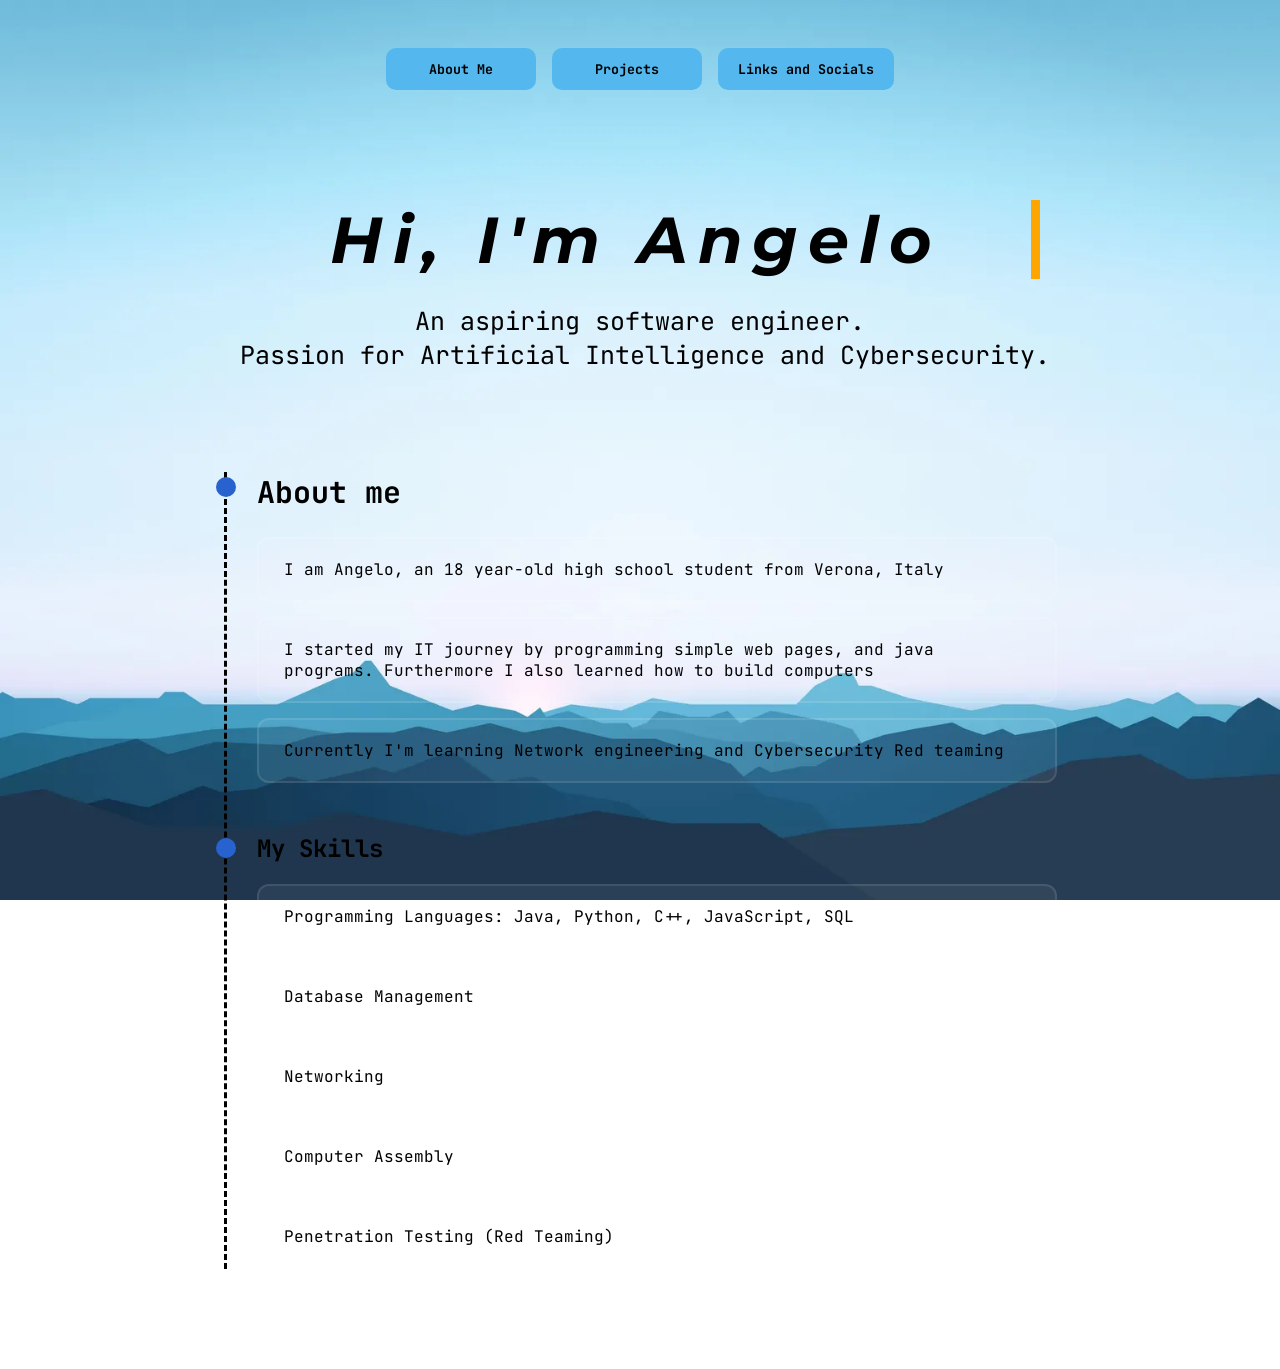
<file: index.html>
<!DOCTYPE html>
<html lang="en">
<head>
   <meta charset="UTF-8">
   <meta name="viewport" content="width=device-width, initial-scale=1.0">
   <title>My Personal Website</title>
   <link rel="stylesheet" href="style.css">
   <!-- Montserrat font -->
   <link rel="preconnect" href="https://fonts.googleapis.com">
   <link rel="preconnect" href="https://fonts.gstatic.com" crossorigin>
   <link href="https://fonts.googleapis.com/css2?family=Montserrat:ital,wght@0,100..900;1,100..900&display=swap" rel="stylesheet">
   <!-- Jetbrains mono font -->
   <link rel="preconnect" href="https://fonts.googleapis.com">
   <link rel="preconnect" href="https://fonts.gstatic.com" crossorigin>
   <link href="https://fonts.googleapis.com/css2?family=JetBrains+Mono:ital,wght@0,100..800;1,100..800&display=swap" rel="stylesheet">

</head>
<body>
   <div class="screen" id="section-one">
      <div id="buttons">
         <a href="index.html"><button>About Me</button></a>
         <a href="projects.html"><button>Projects</button></a>
         <a href="contacts.html"><button>Links and Socials</button></a>
      </div>
      <div class="typewriter" id="profile-container">
         <h1 id="name">Hi, I'm Angelo</h1>
         <p id="description">
            An aspiring software engineer. <br> Passion for Artificial Intelligence and Cybersecurity.
         </p>
      </div>
      <div class="list-container">
         <div class="timeline-item" id="about-me">
            <div class="bullet"></div>
            <h2>About me</h2>
            <p>I am Angelo, an 18 year-old high school student from Verona, Italy</p>
            <p>I started my IT journey by programming simple web pages, and java programs. Furthermore I also learned how to build computers</p>
            <p>Currently I'm learning Network engineering and Cybersecurity Red teaming </p>
         </div>

         <div class="timeline-item" id="skills">
            <div class="bullet"></div>
            <h2>My Skills</h2>
            <p>Programming Languages: Java, Python, C++, JavaScript, SQL</p>
            <p>Database Management</p>
            <p>Networking</p>
            <p>Computer Assembly</p>
            <p>Penetration Testing (Red Teaming)</p>
         </div>
      </div>
   </div>
</body>
</html>
</file>
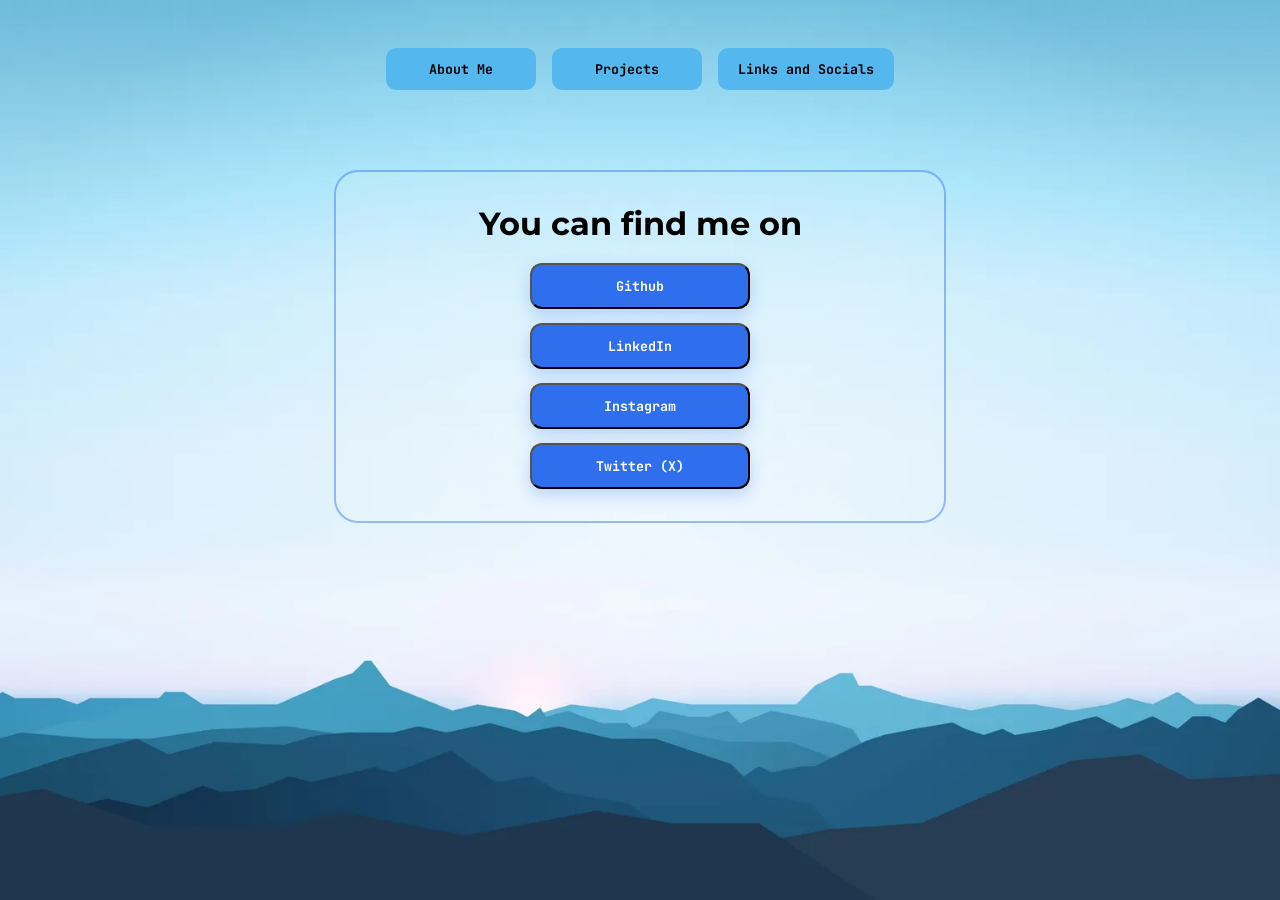
<file: contacts.html>
<!DOCTYPE html>
<html lang="en">
<head>
   <meta charset="UTF-8">
   <meta name="viewport" content="width=device-width, initial-scale=1.0">
   <title>Contacts and Links</title>
   <link rel="stylesheet" href="style.css">
   <!-- Montserrat font -->
   <link rel="preconnect" href="https://fonts.googleapis.com">
   <link rel="preconnect" href="https://fonts.gstatic.com" crossorigin>
   <link href="https://fonts.googleapis.com/css2?family=Montserrat:ital,wght@0,100..900;1,100..900&display=swap" rel="stylesheet">
   <!-- Jetbrains mono font -->
   <link rel="preconnect" href="https://fonts.googleapis.com">
   <link rel="preconnect" href="https://fonts.gstatic.com" crossorigin>
   <link href="https://fonts.googleapis.com/css2?family=JetBrains+Mono:ital,wght@0,100..800;1,100..800&display=swap" rel="stylesheet">
</head>
<body>
   <div class="screen section-three">
      <div id="buttons">
         <a href="index.html"><button>About Me</button></a>
         <a href="projects.html"><button>Projects</button></a>
         <a href="contacts.html"><button>Links and Socials</button></a>
      </div>
      <div id="links">
         <h2>You can find me on</h2>
         <a href="https://github.com/AngeloPerera07/" target="_blank" rel="noopener noreferrer">
            <button class="github-button">Github</button>
         </a>
         <a href="https://www.linkedin.com/in/angelo-perera-0a7500399 " target="_blank" rel="noopener noreferrer">
            <button id="LinkedIn">LinkedIn</button>
         </a>
         <a href="https://www.instagram.com/angelo_.perera/" target="_blank" rel="noopener noreferrer">
            <button id="Instagram">Instagram</button>
         </a>
         <a href="https://x.com/Angix_1" target="_blank" rel="noopener noreferrer">
            <button id="Twitter">Twitter (X)</button>
         </a>

      </div>
      <!-- <h2>Links and Socials</h2>
      <p>
         Github
         LinkedIn
         Instagram
         Twitter
      </p> -->
   </div>
</body>
</html>
</file>
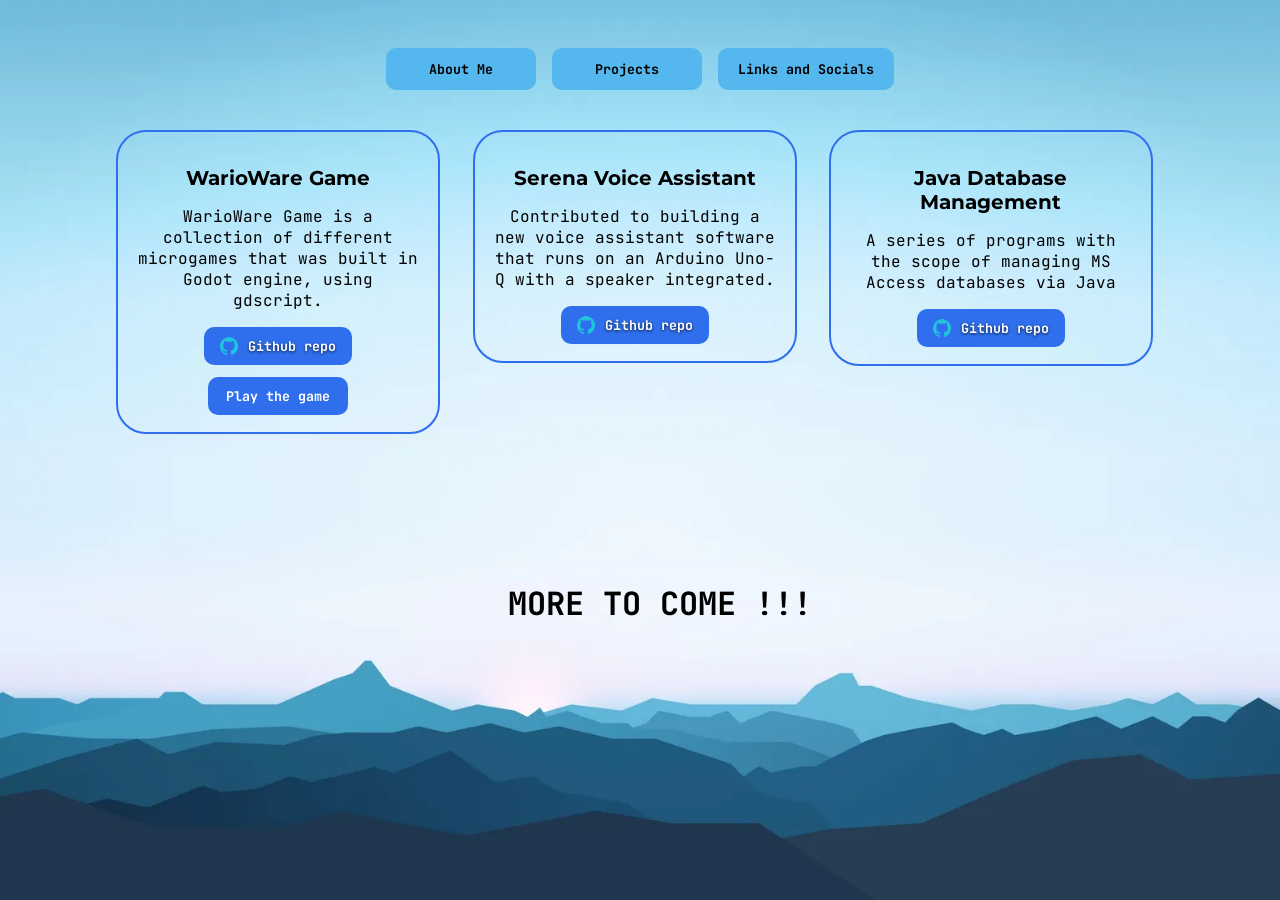
<file: projects.html>
<!DOCTYPE html>
<html lang="en">
<head>
   <meta charset="UTF-8">
   <meta name="viewport" content="width=device-width, initial-scale=1.0">
   <title>My Projects</title>
   <link rel="stylesheet" href="style.css">
   <!-- Montserrat font -->
   <link rel="preconnect" href="https://fonts.googleapis.com">
   <link rel="preconnect" href="https://fonts.gstatic.com" crossorigin>
   <link href="https://fonts.googleapis.com/css2?family=Montserrat:ital,wght@0,100..900;1,100..900&display=swap" rel="stylesheet">
   <!-- Jetbrains mono font -->
   <link rel="preconnect" href="https://fonts.googleapis.com">
   <link rel="preconnect" href="https://fonts.gstatic.com" crossorigin>
   <link href="https://fonts.googleapis.com/css2?family=JetBrains+Mono:ital,wght@0,100..800;1,100..800&display=swap" rel="stylesheet">
</head>
<body>
   <div class="screen" id="section-two">
      <div id="buttons">
         <a href="index.html"><button>About Me</button></a>
         <a href="projects.html"><button>Projects</button></a>
         <a href="contacts.html"><button>Links and Socials</button></a>
      </div>
      <div id="projects-container">
         <div id="project1" class="project">
            <h2>WarioWare Game</h2>
            <p>WarioWare Game is a collection of different microgames that was built in Godot engine, using gdscript.</p>
            <div id="buttons1" class="buttons">
               <a href="https://github.com/AngeloPerera07/WarioWareGame" target="_blank" rel="noopener noreferrer">
                  <button class="github-button">Github repo</button>
               </a>
               <a href="https://ang3loo.itch.io/warioware-game" target="_blank" rel="noopener noreferrer">
                  <button>Play the game</button>
               </a>
            </div>
         </div>
         <div id="project2" class="project">
            <h2>Serena Voice Assistant</h2>
            <p>Contributed to building a new voice assistant software that runs on an Arduino Uno-Q with a speaker integrated.</p>
            <div id="buttons2" class="buttons">
               <a href="https://github.com/scipioni/serena" target="_blank" rel="noopener noreferrer">
                  <button class="github-button">Github repo</button>
               </a>
            </div>
         </div>
         <div id="project3" class="project">
            <h2> Java Database Management</h2>
            <p>A series of programs with the scope of managing MS Access databases via Java</p>
            <div id="buttons3" class="buttons">
               <a href="https://github.com/AngeloPerera07/Java-Database" target="_blank" rel="noopener noreferrer">
                  <button class="github-button">Github repo</button>
               </a>
            </div>
         </div>
      </div>
      <div id="message">
         <h1>MORE TO COME !!!</h1>
      </div>
      <!-- <h2>Projects</h2>
      <ul>
         <li>WarioWare Game: a game build in Godot</li>
         <li>Serena: an AI voice assistant</li>
         <li>Java Database Projects</li>
         <li>Java Threads: various Thread manipulation programs in Java</li>
      </ul> -->
   </div>
</body>
</html>
</file>
<file: style.css>
html, body {
   background-image: url('images/mountain.webp');
   background-attachment: fixed;
   background-position: center;
   background-repeat: no-repeat;
   background-size: cover;
   margin-left: 50px;
   margin-right: 50px;
   max-width:100%;
}
#buttons{
   display: flex;
   justify-content: center;
   flex-wrap: wrap;
   gap: 16px;
   padding-top: 40px;
   margin-bottom: 40px;
}
#buttons button{
   font-family: "JetBrains Mono", monospace;
  font-weight: bold;
   color: black;
   background: rgb(84, 184, 238);
   border: none;
   border-radius: 10px;
   padding: 12px 20px;
   min-width: 150px;
   cursor: pointer;
   transition: background 0.2s ease, transform 0.2s ease;
}
#buttons button:hover{
   background: #245bd0;
   transform: translateY(-1px);
}
#buttons button:active{
   transform: translateY(0);
}
#profile-container {
   color: black;
   font-family: "JetBrains Mono", monospace;
   max-width: 800px;
   margin: 0 auto;
   padding-left: 0;
   padding-top: 70px;
   text-align: center;
   text-decoration: none;
   display: block;
   transition: all 0.3s ease;
}
#name {
   font-family: "Montserrat", sans-serif;
   font-size: 65px;
   font-weight: 700;
   font-style: italic;
}
#description {
   white-space: nowrap;
   font-size: 25px;
}

.typewriter h1 {
  overflow: hidden;
  border-right: .15em solid orange;
  white-space: nowrap;
  margin: 0 auto;
  letter-spacing: .15em;
  animation:
    typing 3.5s steps(40, end),
    blink-caret .75s step-end infinite;
}
@keyframes typing {
  from { width: 0 }
  to { width: 100% }
}
@keyframes blink-caret {
  from, to { border-color: transparent }
  50% { border-color: orange; }
}
#about-me{
   color: black;
   font-family: "JetBrains Mono", monospace;
   text-align: left;

}
#about-me h2{
   font-size: 30px;
}
.list-container {
   position: relative;
   padding-left: 30px;
   border-left: 3px dashed black;
   max-width: 800px;
   margin: 100px auto;
   font-family: sans-serif;
   color: #fff;
}
.timeline-item {
  position: relative;
  margin-bottom: 50px; /* Spacing between sections */
}
.bullet {
   position: absolute;
   left: -41px; /* Centers the dot exactly over the border line */
   top: 5px;
   width: 20px;
   height: 20px;
   background-color: rgb(40, 98, 206);
   border-radius: 50%;
}
#skills{
   color: black;
   font-family: "JetBrains Mono", monospace;
   text-align: left;
}
#section-one p:not(#description){
   color: black;
   font-family: "JetBrains Mono", monospace;
   background: rgba(255, 255, 255, 0.05);
   border: 2px solid rgba(255, 255, 255, 0.1);
   border-radius: 12px;
   padding: 20px 25px;
   margin: 15px auto;
   max-width: 800px;
   text-align: left;
   text-decoration: none;
   display: block;
   transition: all 0.3s ease;
}

/* projects.html css */

.projects-container{
   padding: 20px;

}

.project{
   width: 30%;
   float: left;
   padding: 17px;
   justify-content: center;
   border-width: 2px;
   border-radius: 30px;
   border-color: #2f6fed;
   border-style: solid;
   box-sizing: border-box;
   margin: 0 1.5% 24px;

}
.project h2{
   font-family: "Montserrat", sans-serif;
   font-size: 20px;
   text-align: center;
}
.project p{
   text-align: center;
   font-family: "JetBrains Mono", monospace;
}
.buttons{
   display: flex;
   justify-content: center;
   flex-wrap: wrap;
   gap: 12px;
   margin-top: 16px;
}

.buttons button{
   font-family: "JetBrains Mono", monospace;
   font-weight: bold;
   color: white;
   background: #2f6fed;
   border: none;
   border-radius: 10px;
   padding: 10px 16px;
   min-width: 140px;
   cursor: pointer;
   transition: background 0.2s ease, transform 0.2s ease;

}
.buttons button:hover{
   background: #245bd0;
   transform: translateY(-1px);
}
.buttons .github-button:hover{
   background: #245bd0;
   transform: translateY(-1px);
   background-image: url('images/githubblue.png');
   background-position: center;
   background-size: 22px 22px;
   background-repeat: no-repeat;
   color: transparent;
   text-shadow: none;
}
.buttons button:active{
   transform: translateY(0);
}
.buttons .github-button{
   background-color: #2f6fed;
   background-image: url('images/githubblue.png');
   background-size: 22px 22px;
   background-position: 14px center;
   background-repeat: no-repeat;
   padding-left: 44px;
   color: white;
   text-shadow: 0 1px 3px rgba(0, 0, 0, 0.75);
}
#message{
   clear: both;
   width: 100%;
   padding: 100px 20px 0;
   font-family: "JetBrains Mono", monospace;
   text-align: center;
   margin: 0 auto;
   line-height: 1.5;

}
/* Css of contacts.html */
#links{
   display: flex;
   flex-direction: column;
   align-items: center;
   gap: 14px;
   max-width: 560px;
   margin: 80px auto 0;
   padding: 32px 24px;
   border: 2px solid rgba(47, 111, 237, 0.45);
   border-radius: 24px;
   background: rgba(255, 255, 255, 0.12);
}

#links h2{
   margin: 0 0 6px;
   font-family: "Montserrat", sans-serif;
   font-size: 32px;
   color: black;
   text-align: center;
}

#links button{
   font-family: "JetBrains Mono", monospace;
   font-weight: bold;
   min-width: 220px;
   padding: 12px 22px;
   border-radius: 12px;
   color: white;
   background: #2f6fed;
   cursor: pointer;
   transition: transform 0.2s ease, background 0.2s ease, box-shadow 0.2s ease;
   box-shadow: 0 6px 16px rgba(47, 111, 237, 0.25);
}

#links button:hover{
   background: #245bd0;
   transform: translateY(-2px);
   box-shadow: 0 10px 22px rgba(47, 111, 237, 0.35);

}

#links button:active{
   transform: translateY(0);
}
#links .github-button:hover{
   background-color: #2f6fed;
   background-image: url('images/githubblue.png');
   background-size: 22px 22px;
   background-position: center;
   background-repeat: no-repeat;
   padding-left: 44px;
   color: transparent;
   text-shadow: none;
}
#links #LinkedIn:hover {
   background-color: #2f6fed;
   background-image: url('images/linkedin.png');
   background-size: 22px 22px;
   background-position: center;
   background-repeat: no-repeat;
   padding-left: 44px;
   color: transparent;
   text-shadow: none;
}
#links #Instagram:hover {
   background-color: #2f6fed;
   background-image: url('images/instagram.png');
   background-size: 22px 22px;
   background-position: center;
   background-repeat: no-repeat;
   padding-left: 44px;
   color: transparent;
   text-shadow: none;
}
#links #Twitter:hover {
   background-color: #2f6fed;
   background-image: url('images/twitter.png');
   background-size: 22px 22px;
   background-position: center;
   background-repeat: no-repeat;
   padding-left: 44px;
   color: transparent;
   text-shadow: none;
}
</file>
